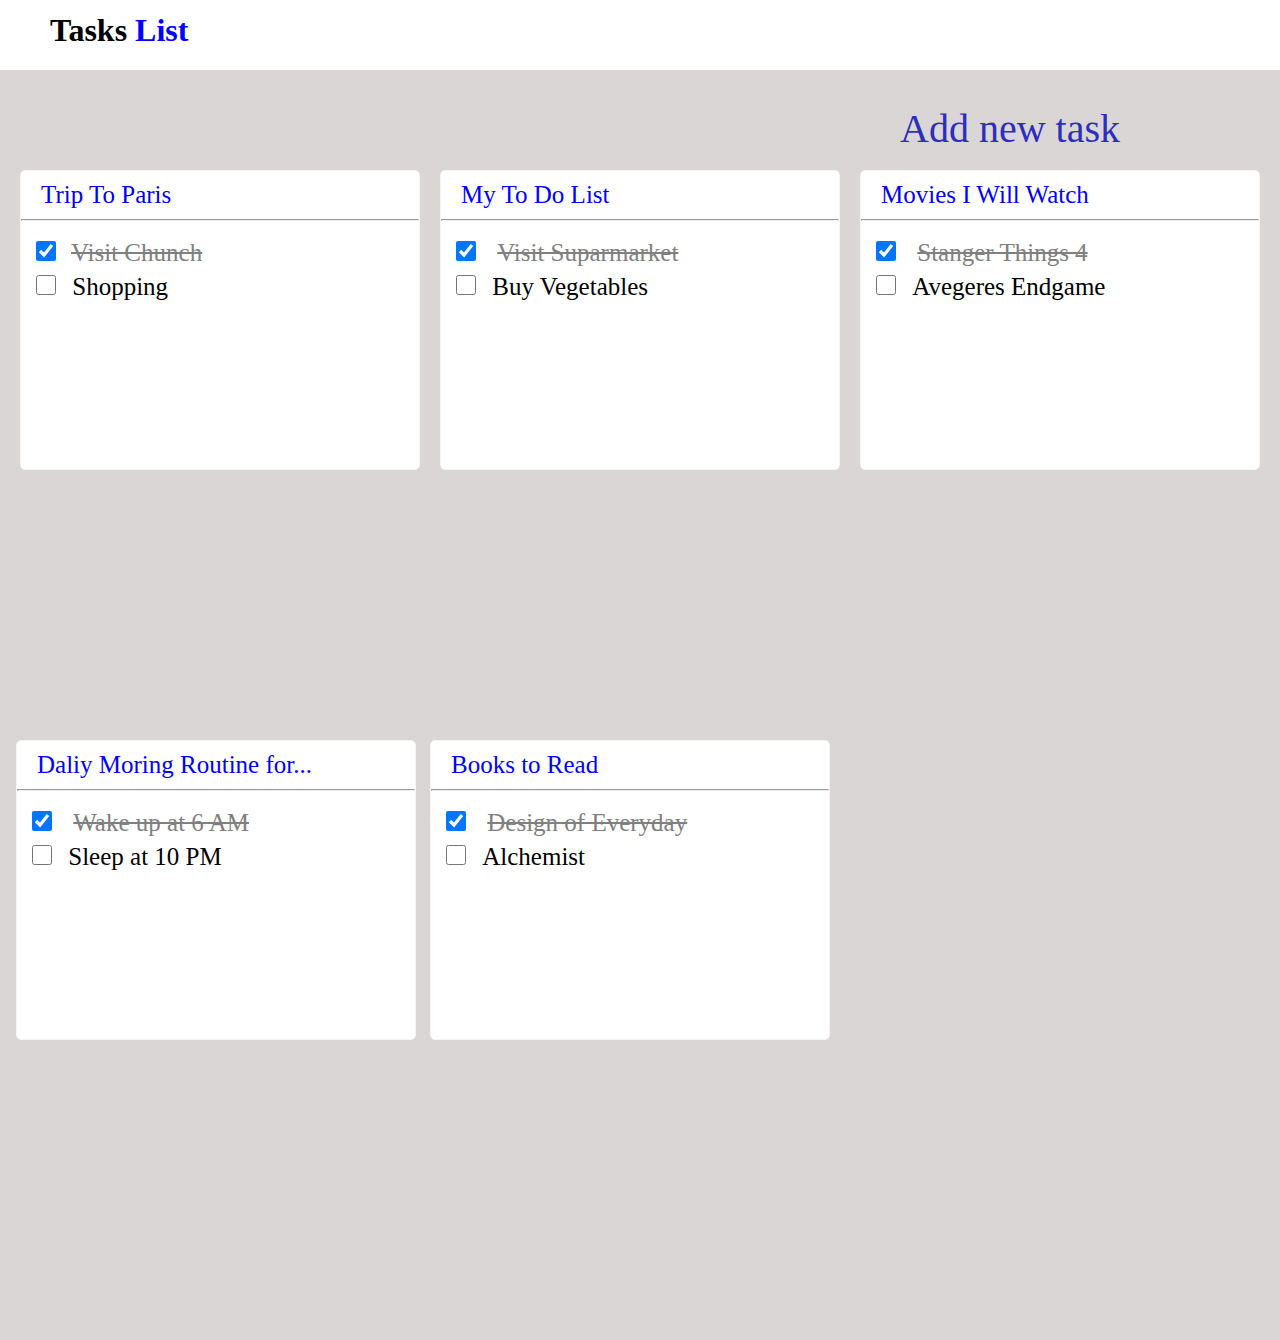
<file: index.html>
<!DOCTYPE html>
<html lang="en">
<head>
    <meta charset="UTF-8">
    <meta name="viewport" content="width=device-width, initial-scale=1.0">
    <title>project-2</title>
    <link rel="stylesheet" href="https://cdnjs.cloudflare.com/ajax/libs/font-awesome/6.4.0/css/all.min.css" integrity="sha512-iecdLmaskl7CVkqkXNQ/ZH/XLlvWZOJyj7Yy7tcenmpD1ypASozpmT/E0iPtmFIB46ZmdtAc9eNBvH0H/ZpiBw==" crossorigin="anonymous" referrerpolicy="no-referrer" />
    <link rel="stylesheet" href="./style.css">
</head>
<body>
    <div class="heading-1">
        <h1>  Tasks <b class="h-2">List </b> </h1>
    </div>
    <div class="plus-c"> <a href="./second.html"><i class="fa-solid fa-circle-plus"></i></a> Add new task</div>

    <div class="parent-1">
        <div class="box"><a href="./third.html"> <span class="heading-2">Trip To Paris</a> </span> <hr>
        <input type="checkbox" id="check0" checked class="inputitem"><span class="boxitem">Visit Chunch </span> <br><input type="checkbox" id="check1" > <span class="textitem">Shopping </span></div>
        <div class="box"> <span class="heading-2">My To Do List </span> <hr><input type="checkbox" id="check2" checked class="inputitem"> <span class="boxitem "> Visit Suparmarket</span><br><input type="checkbox" id="check1" > <span class="textitem"> Buy Vegetables </span></div>
        <div class="box">  <span class="heading-2">Movies I Will Watch </span> <hr><input type="checkbox" id="check3" checked class="inputitem"> <span class="boxitem"> Stanger Things 4</span><br><input type="checkbox" id="check1" > <span class="textitem">Avegeres Endgame</span> </div> </div>
        <div class="parent-2">
        <div class="box box-1"> <span class="heading-2">Daliy Moring Routine for...</span>  <hr><input type="checkbox" id="check4" checked class="inputitem"> <span class="boxitem">Wake up at 6 AM</span><br><input type="checkbox" id="check1"><span class="textitem"> Sleep at 10 PM</span> </div>
        <div class="box-1 box-2"> <span class="heading-2"> Books to Read </span> <hr><input type="checkbox" id="check5" checked class="inputitem"> <span class=" boxitem">Design of Everyday</span> <br><input type="checkbox" id="check1" > <span class="textitem">Alchemist</span></div></div>
   
</body>
</html>
</file>
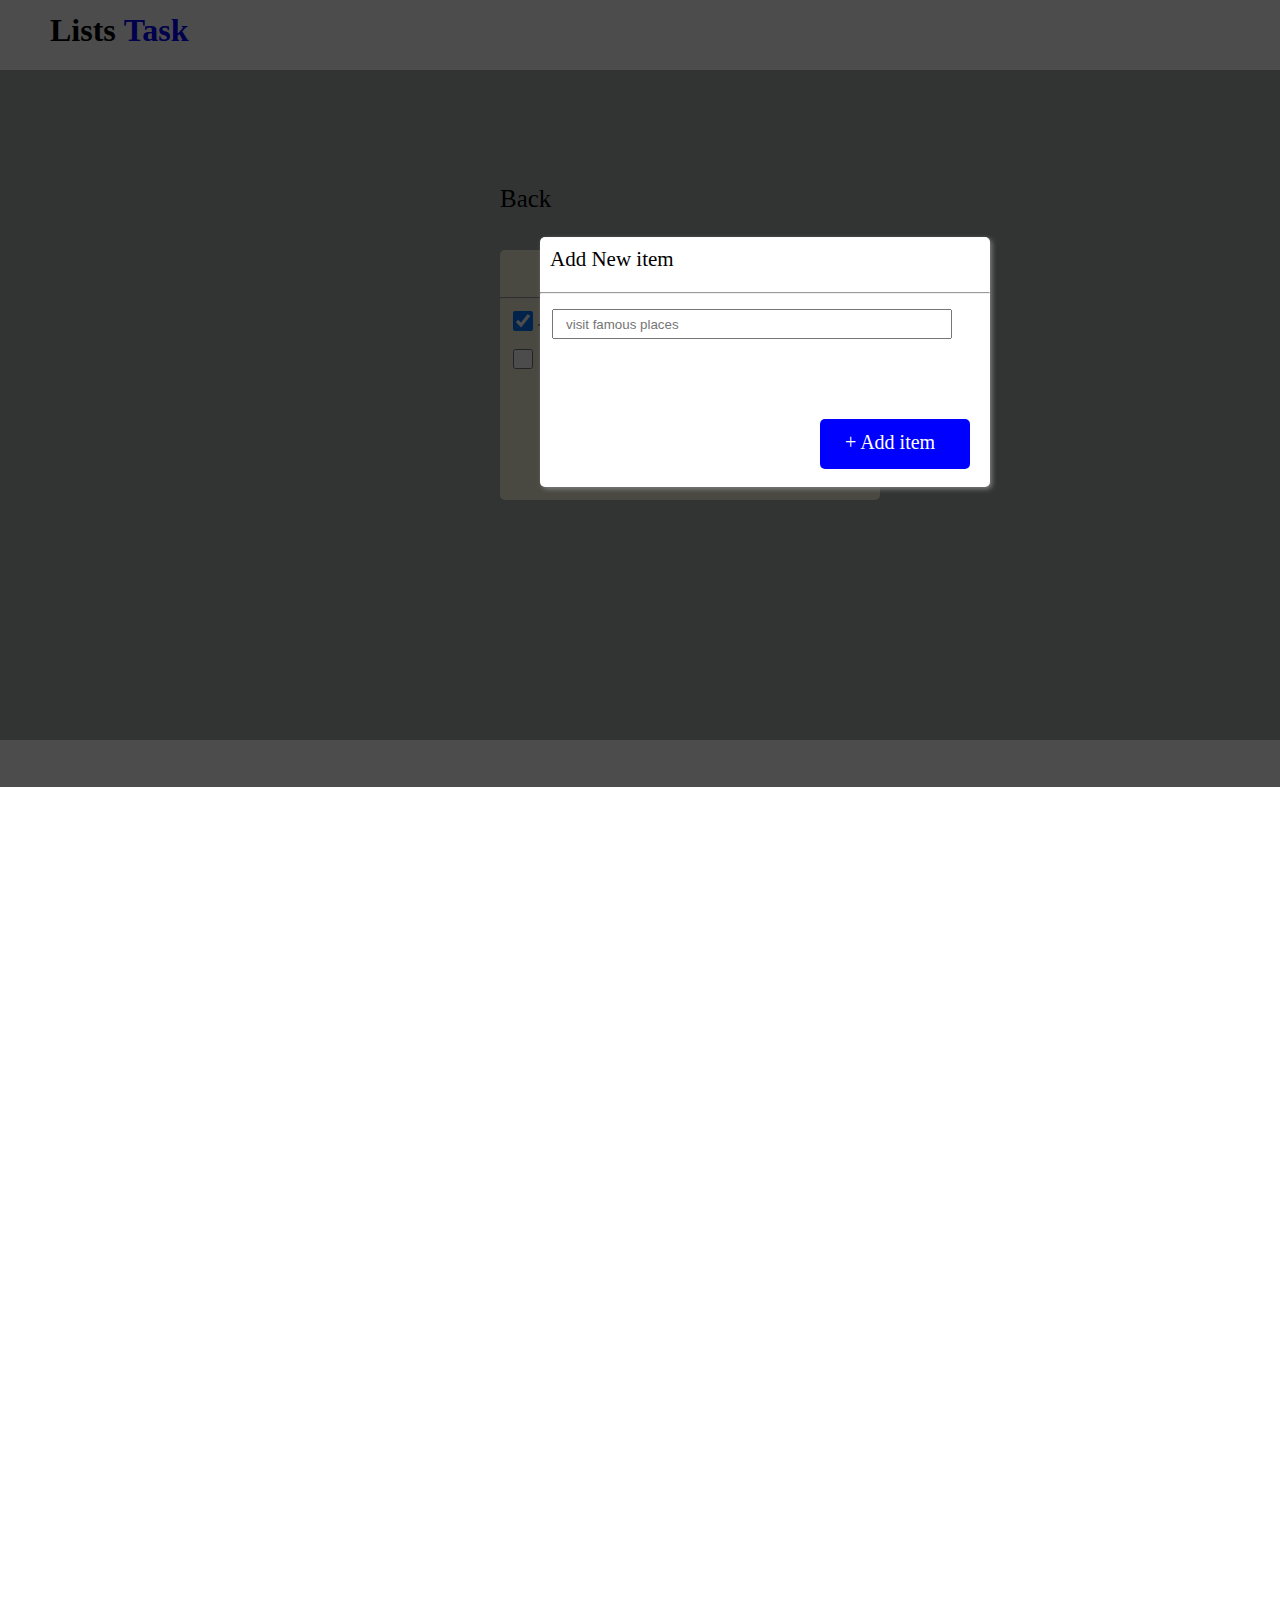
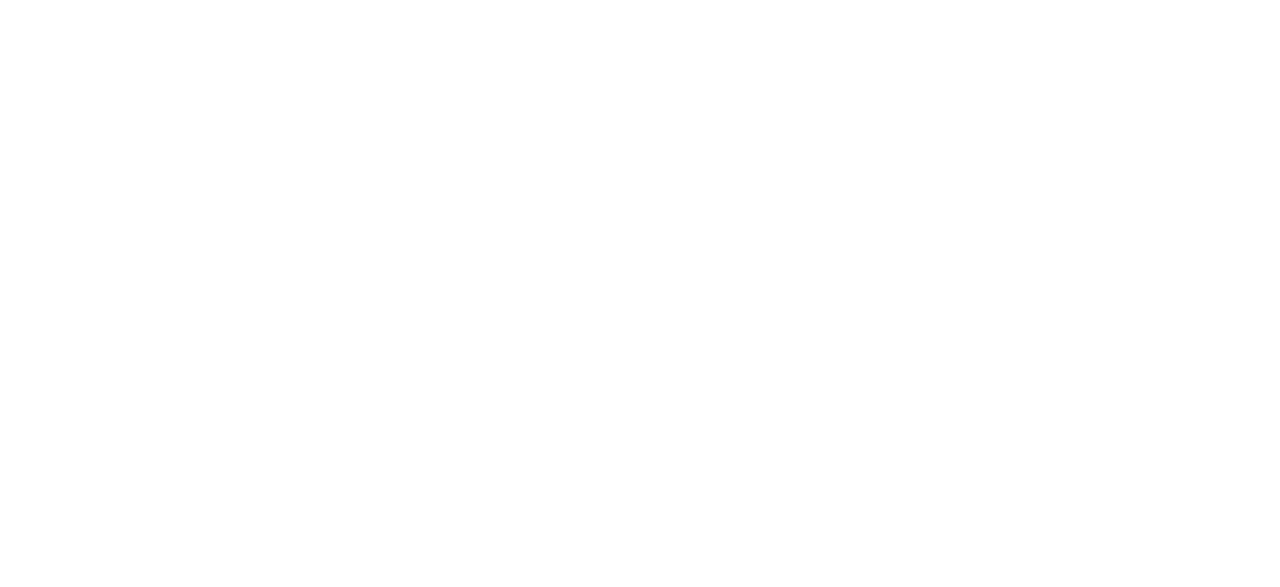
<file: four.html>
<!DOCTYPE html>
<html lang="en">
<head>
    <meta charset="UTF-8">
    <meta name="viewport" content="width=device-width, initial-scale=1.0">
    <title>four page</title>
    <link rel="stylesheet" href="https://cdnjs.cloudflare.com/ajax/libs/font-awesome/6.4.0/css/all.min.css" integrity="sha512-iecdLmaskl7CVkqkXNQ/ZH/XLlvWZOJyj7Yy7tcenmpD1ypASozpmT/E0iPtmFIB46ZmdtAc9eNBvH0H/ZpiBw==" crossorigin="anonymous" referrerpolicy="no-referrer" />
    <link rel="stylesheet" href="./style.css">
</head>
<body>
    <div class="heading-1">
        <h1>  Lists <b class="h-2"> Task</b> </h1>
    </div>
    
    <div class="card-3">
        
        <div class=" item-1"> <span class="trip">Trip to Paris </span><hr> 
            <input type="checkbox" id="check" checked><span class="visit-item"> Visit Church</span>  <br>
            <input type="checkbox" id="check" > Shopping</div>
        
    </div>
  <div class="plus-circle"><a href="./four.html"> <i class="fa-solid fa-circle-plus"></i>  </a> </div><span class="add"> </span>
 <span class="back"><a href="./four.html"> <i class="fa-solid fa-circle-arrow-left"></i></a> Back</span>
</div>   
 <div class="item-opa"></div>
    <div class="card-4" >
        <div class="child-4">
            <div class="heading-4"> Add New item<a href="./third.html"><i class="fa-solid fa-xmark"></i></a></div>
        <hr>
        
    <input type="text" class="placeholder-2" placeholder="visit famous places">
    <p class=" itembuttom">+ Add item</p>
    </div>
        
    </div>
</body>
</html>
</file>
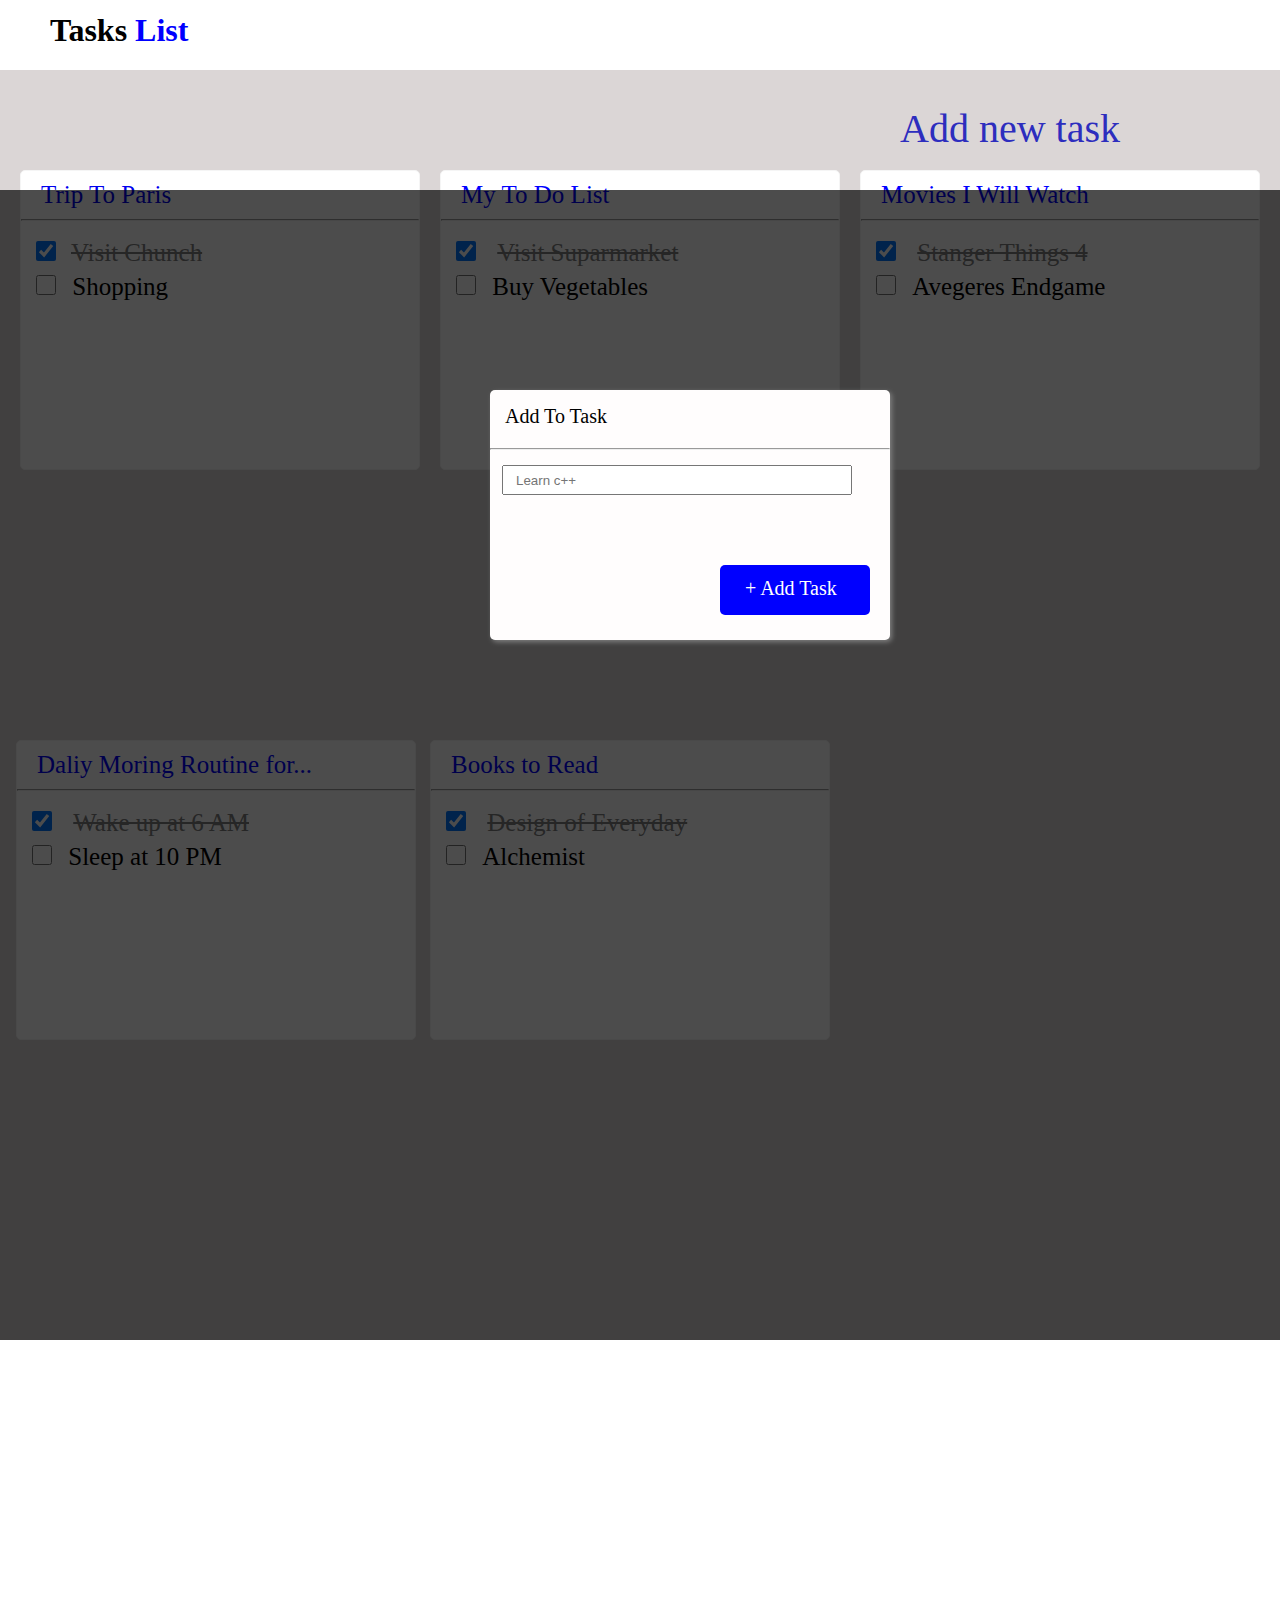
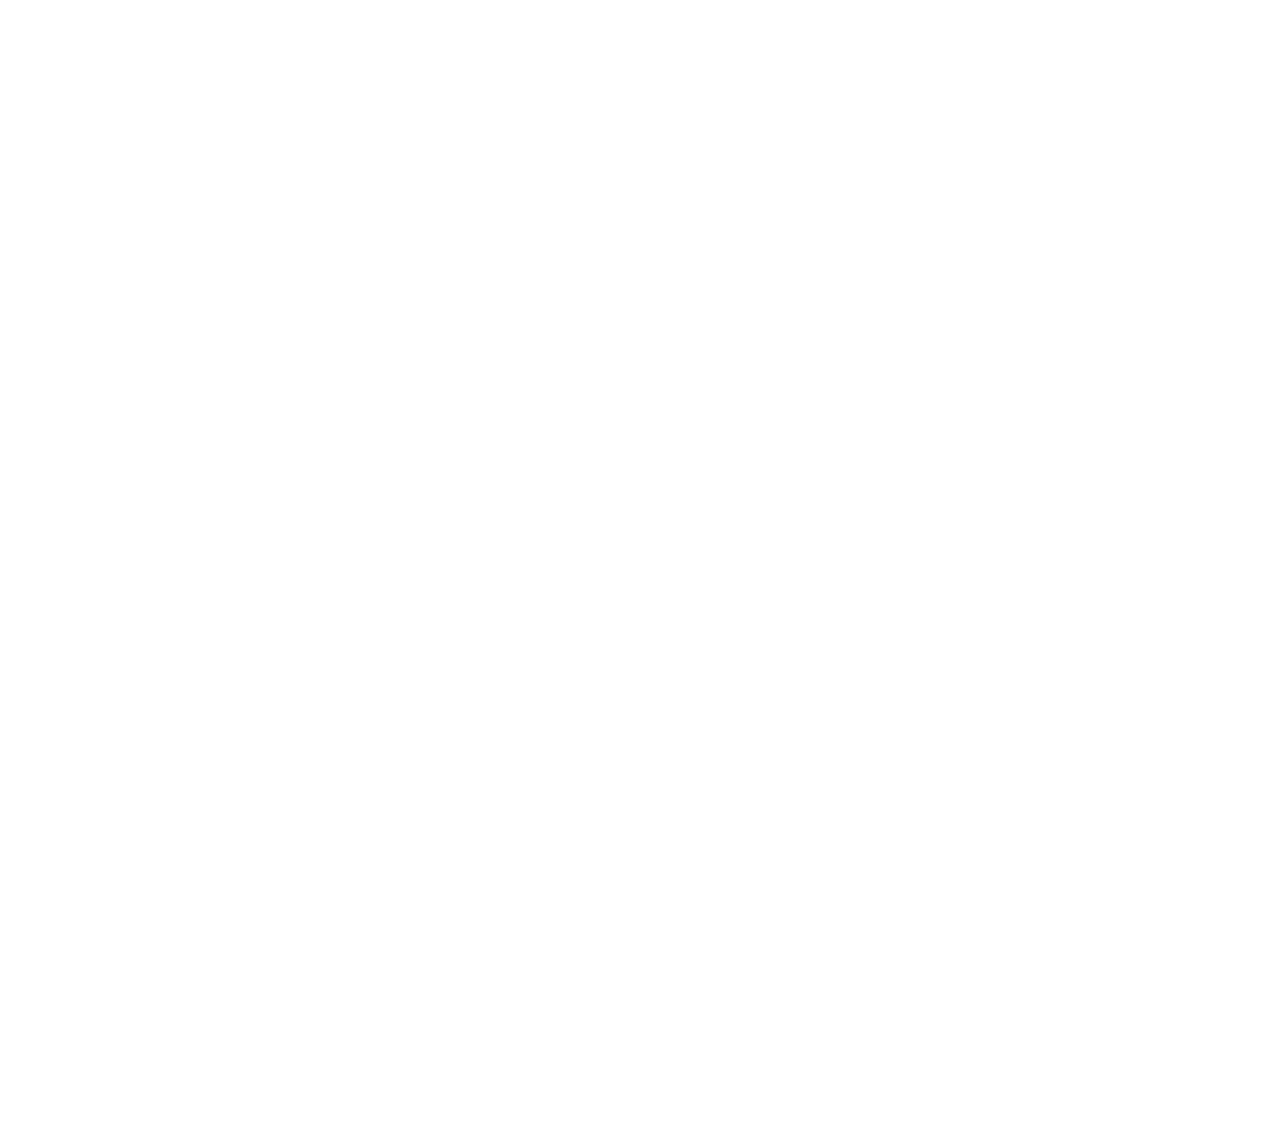
<file: second.html>
<!DOCTYPE html>
<html lang="en">
<head>
    <meta charset="UTF-8">
    <meta name="viewport" content="width=device-width, initial-scale=1.0">
    <title>second page</title>
    <link rel="stylesheet" href="https://cdnjs.cloudflare.com/ajax/libs/font-awesome/6.4.0/css/all.min.css" integrity="sha512-iecdLmaskl7CVkqkXNQ/ZH/XLlvWZOJyj7Yy7tcenmpD1ypASozpmT/E0iPtmFIB46ZmdtAc9eNBvH0H/ZpiBw==" crossorigin="anonymous" referrerpolicy="no-referrer" />
    <link rel="stylesheet" href="./style.css">
</head>
<body>
    <div class="heading-1">
        <h1>  Tasks <b class="h-2">List </b> </h1>
    </div>
   <div class="plus-c"> <a href="./second.html"><i class="fa-solid fa-circle-plus"></i></a> Add new task</div>
    <div class="parent-1">
        <div class="box"><a href="./third.html"> <span class="heading-2">Trip To Paris</a> </span> <hr>
        <input type="checkbox" id="check0" checked class="inputitem"><span class="boxitem">Visit Chunch </span> <br><input type="checkbox" id="check1" > <span class="textitem">Shopping </span></div>
        <div class="box"> <span class="heading-2">My To Do List </span> <hr><input type="checkbox" id="check2" checked class="inputitem"> <span class="boxitem "> Visit Suparmarket</span><br><input type="checkbox" id="check1" > <span class="textitem"> Buy Vegetables </span></div>
        <div class="box">  <span class="heading-2">Movies I Will Watch </span> <hr><input type="checkbox" id="check3" checked class="inputitem"> <span class="boxitem"> Stanger Things 4</span><br><input type="checkbox" id="check1" > <span class="textitem">Avegeres Endgame</span> </div> </div>
        <div class="parent-2">
        <div class="box box-1"> <span class="heading-2">Daliy Moring Routine for...</span>  <hr><input type="checkbox" id="check4" checked class="inputitem"> <span class="boxitem">Wake up at 6 AM</span><br><input type="checkbox" id="check1"><span class="textitem"> Sleep at 10 PM</span> </div>
        <div class="box-1 box-2"> <span class="heading-2"> Books to Read </span> <hr><input type="checkbox" id="check5" checked class="inputitem"> <span class=" boxitem">Design of Everyday</span> <br><input type="checkbox" id="check1" > <span class="textitem">Alchemist</span></div></div>
   

        
        <div class="item-opa"></div>
    <div class="con">
        <div class="child-1">
            <p>Add To Task</p>
            <p><a href="./index.html"><i class="fa-solid fa-xmark"></i></a></p>

        </div><hr>
       <div class="iteminput">
         <input type="text" class="name" id="placeholder-1" placeholder="Learn c++">
       </div>
       <div class="itembutton" >
       <p>+ Add Task</p>
       </div>
    
</div>
</body>
</html>
</file>
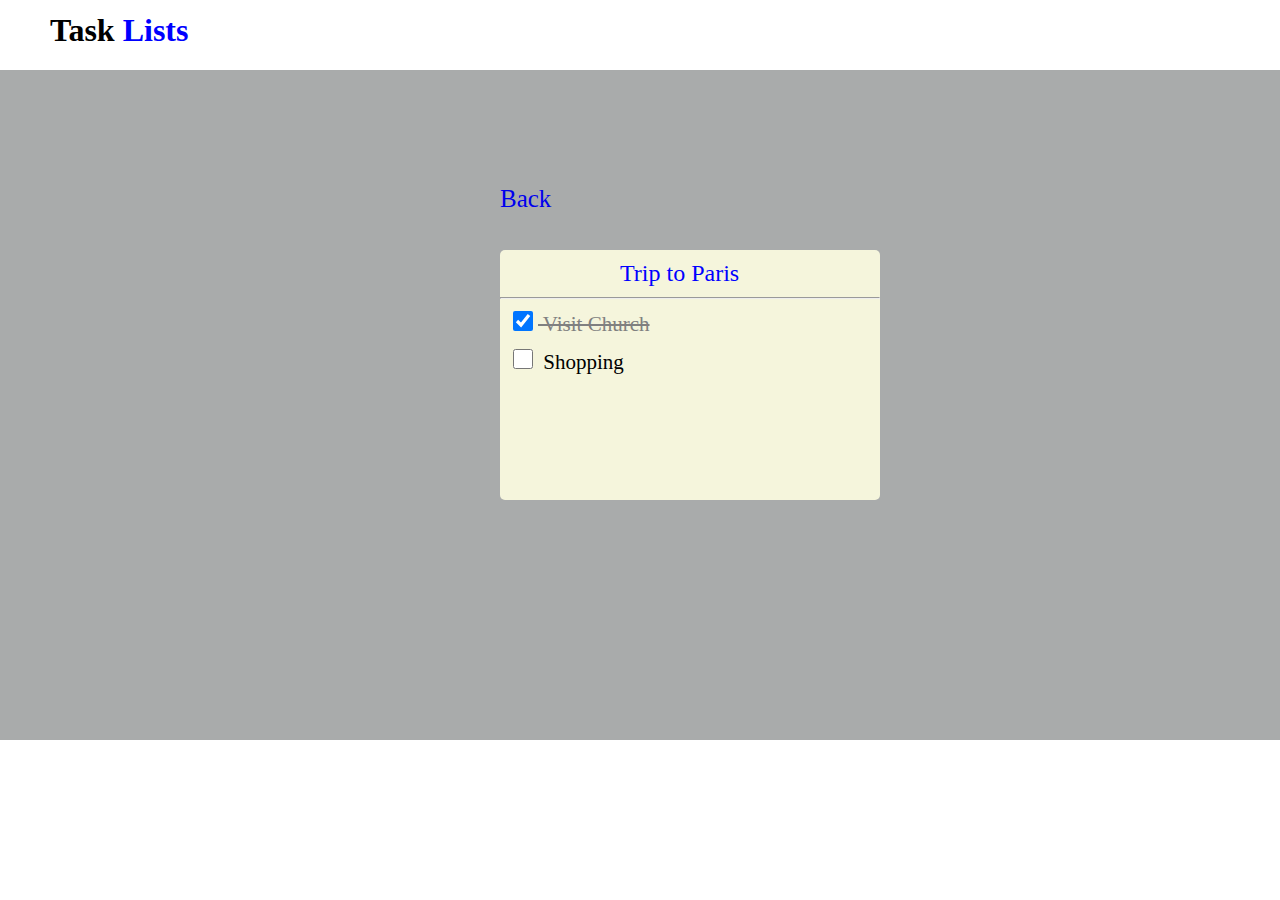
<file: third.html>
<!DOCTYPE html>
<html lang="en">
<head>
    <meta charset="UTF-8">
    <meta name="viewport" content="width=device-width, initial-scale=1.0">
    <title>Third page</title>
    <link rel="stylesheet" href="https://cdnjs.cloudflare.com/ajax/libs/font-awesome/6.4.0/css/all.min.css" integrity="sha512-iecdLmaskl7CVkqkXNQ/ZH/XLlvWZOJyj7Yy7tcenmpD1ypASozpmT/E0iPtmFIB46ZmdtAc9eNBvH0H/ZpiBw==" crossorigin="anonymous" referrerpolicy="no-referrer" />
    <link rel="stylesheet" href="./style.css">
</head>
<body>
    

      <header class="card3">  <div class="heading-1">
            <h1> Task<b class="h-2"> Lists  </b> </h1>
        </div>
        
        <div class="card-3">
            
            <div class=" item-1"> <span class="trip">Trip to Paris </span><hr> 
                <input type="checkbox" id="check" checked><span class="visit-item"> Visit Church</span>  <br>
                <input type="checkbox" id="check" > Shopping</div>
            
        </div>
      <div class="plus-circle"><a href="./four.html"> <i class="fa-solid fa-circle-plus"></i></a>   </div><span class="add"> </span>
     <span class="back"><a href="./index.html"> <i class="fa-solid fa-circle-arrow-left"></i> Back</a></span>
    </div>
</header>
</body>
</html>
</file>
<file: style.css>
*{
    margin: 0%;
    padding: 0%;
    box-sizing: border-box;
}

.heading-1{
      width: 100%;
      height: 70px;
      background-color: #ffffff;
      box-sizing: border-box;
      padding-left:50px;
      padding-top: 12px;
      
}
.heading-11{
    width: 100%;
    height: 70px;
    background-color: rgb(153, 149, 149);
    box-sizing: border-box;
    padding-left:50px;
    padding-top: 12px;
    
    
}
.h-2{
    color: blue;
}
.parent-1{
    width: 100%;
    height: 100vh;
    background-color: rgb(219, 214, 214);
    display: flex;
    justify-content: space-evenly;
    flex-wrap: wrap;
    row-gap: 0px;
    

    
}

.box{
    width: 400px;
    height: 300px;
    border: 1px solid whitesmoke;
    margin-top: 100px;
    box-sizing: border-box;
    background-color: white;
    border-radius: 5px;
    color: blue;
    font-size: 25px;
}
.parent-2{
    width: 100%;
    height: auto;
    /* height: 500px; */
    background-color: rgb(219, 214, 214);
    display: flex;
    justify-content: space-evenly;
    flex-wrap: wrap;

    
}
.box-1{
    
        width: 400px;
        height: 300px;
        border: 1px solid whitesmoke;
        margin-top: 70px;
        box-sizing: border-box;
        background-color: white;
        border-radius: 5px;
        color: blue;
        font-size: 25px;
        position: relative;
        right: 144px;
        bottom: 300px;
    }

.box-2{
    
        width: 400px;
        height: 300px;
        border: 1px solid whitesmoke;
        
        box-sizing: border-box;
        background-color: white;
        border-radius: 5px;
        color: blue;
        font-size: 25px;
        position: relative;
        right: 290px;
        margin-top: 70px;
}
hr{
    margin-top: 20px;
}
.heading-2{
    padding: 20px;
    position: relative;
    top: 10px;
    text-decoration: none;
    
    
}
.text-a{
    text-decoration: none;
}
.plus-c{
    color: rgb(45, 45, 190);
    font-size: 40px;
    position: absolute;
    top: 105px;
    right: 160px;
    /* text-decoration: none; */
}
 .inputitem{
    width: 30px;
    height: 20px;
    margin-top: 20px;
    margin-left: 10px; 
    /* color: gray;
    background-color: gray; */
}

.boxitem{
    text-decoration: line-through;
    color: gray;
    margin-left: 10px;
}
  .textitem{
    width: 50px;
    height: 20px;
    margin-top: 0px;
    margin-left: 10px;
    position: relative;
    bottom: 5px;
    color: black
    
  }
  
a{
    text-decoration: none;
}
#check1{
    width: 20px;
    height: 30px;
    margin-left: 15px;
    margin-top: 3px;
    
}
#placeholder-1{
    width: 350px;
    height: 30px;
    margin-left: 12px;
    margin-top: 15px;
    padding-left: 12px;

}
.con{
    width: 400px;
    height: 250px;
    background-color: rgb(255, 253, 253);
    border-radius: 5px;
    box-shadow: 2px 2px 5px gray;
    position: relative;
   bottom: 2100px;
    left: 490px;
    
}
.child-1{
    display: flex;
    justify-content: space-between;
    box-sizing: border-box;
    padding-top: 15px;
    padding-right: 15px;
    padding-left: 15px;
    font-size: 20px;
    
   
}
.itembutton{
    width: 150px;
    height: 50px;
    background-color: blue;
    color: white;
    position: relative;
    left: 230px;
    top: 70px;
    border-radius: 5px;
    font-size: 20px;
    box-sizing: border-box;
    padding-left: 25px;
    padding-top: 12px;
    
}
.item-opa{
    width: 100%;
    height: 1150px;
    background-color: black;
    position: relative;
    bottom: 1150px;
    opacity: 0.7;
}
.card-3{
    background-color: rgb(169, 171, 171);
    width: 100%; 
    height: 670px;
}

.item-1{
    box-sizing: border-box;
    width: 380px;
    height: 250px;
background-color: beige;
font-size: 21px;
border-radius: 5px;
position: relative;
left:500px;
top: 180px;

} 


.visit-item{
    color: gray;
    text-decoration: line-through;
}
#check{
       width: 30px;
       height: 20px;
       margin-top: 12px;
       margin-left: 8px;
       
}
.trip{
    position: relative;
    left: 120px;
    top: 10px;
    font-size: x-large;
    color: blue;
}
 .plus-circle{
    display: inline;
    font-size: 40px;
    position: relative;
     left: 750px;
    bottom:560px ;
    color: blue; 

}
.add{
    font-size: 25px;
    position: relative;
    left: 800px;
    bottom:600px;

}
 .back{
    display: inline;
    position: relative;
    left: 500px;
    bottom: 570px;
    font-size: 25px;
} 
.card-4{
    display: inline;
position: relative;
left: 540px;
/* top: 5px; */
bottom: 1700px;
width: 100%;
}
.heading-4{
    display: flex;
    justify-content: space-between;
    padding-top: 10px;
    padding-left: 10px;
    padding-right:10px ;
    box-sizing: border-box;
    font-size: 21px;
}
.child-4{
    display: inline-block;
    width: 450px;
    height: 250px;
    background-color: white;
    border-radius: 5px;
    box-shadow: 2px 2px 5px gray;


}
.itembuttom{
    display: block;
        width: 150px;
        height: 50px;
        background-color: blue;
        color: white;
        position: relative;
        left: 280px;
        top: 80px;
        border-radius: 5px;
        font-size: 20px;
        box-sizing: border-box;
        padding-left: 25px;
        padding-top: 12px;
}  
.placeholder-2{
    width: 400px;
    height: 30px;
    margin-left: 12px;
    margin-top: 15px;
    padding-left: 12px;

}
</file>
